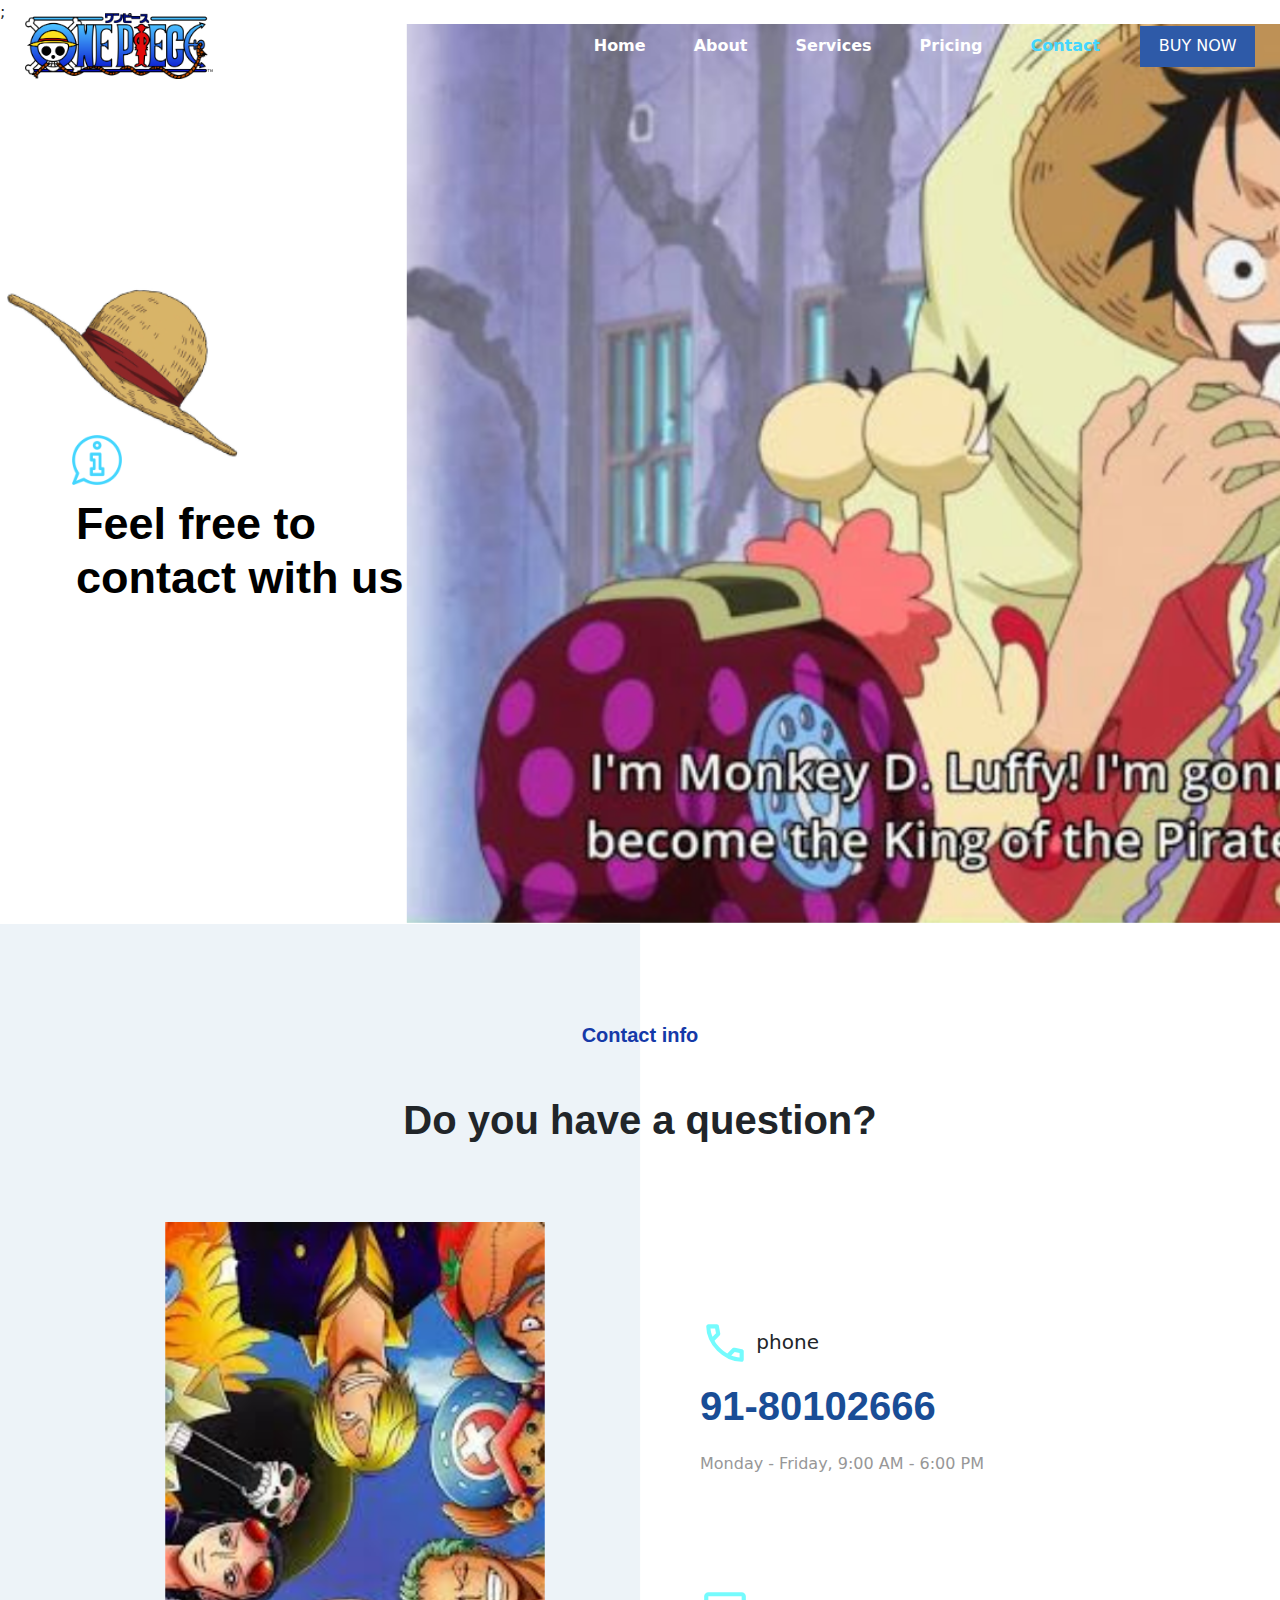
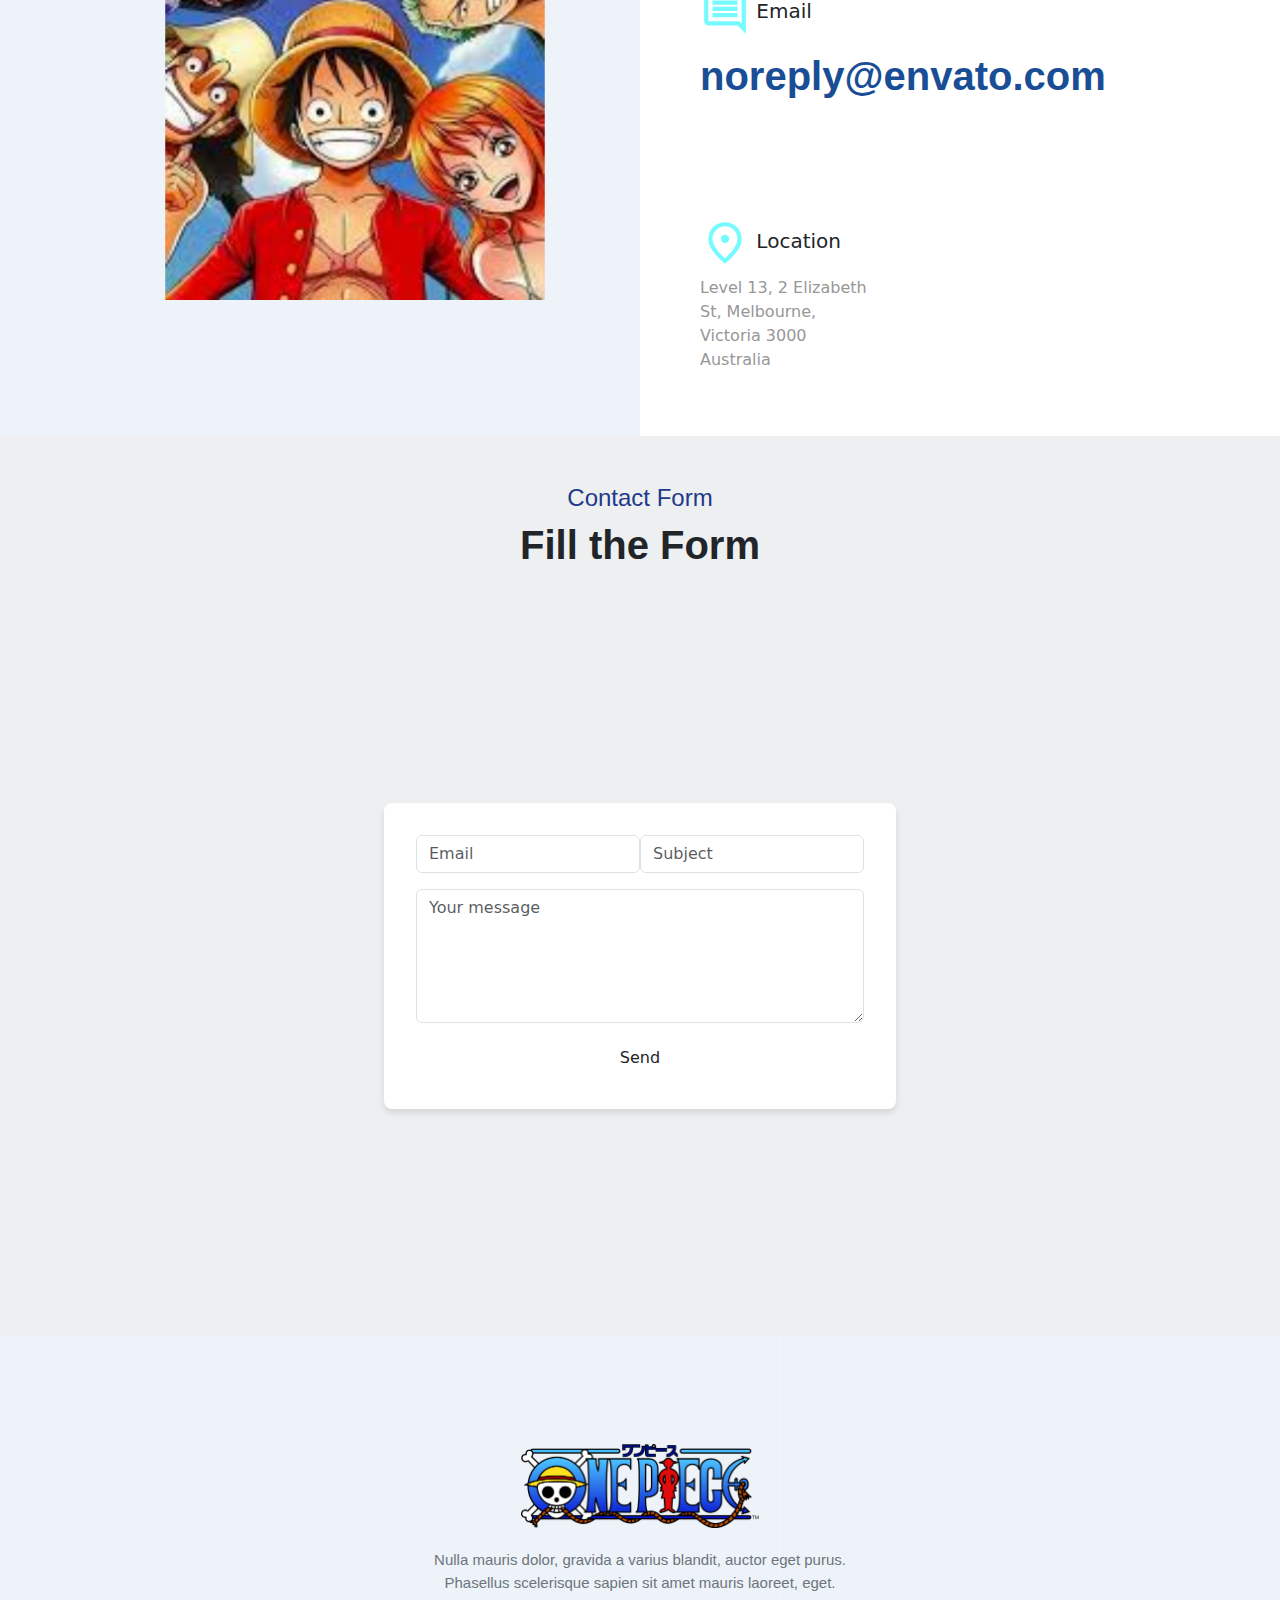
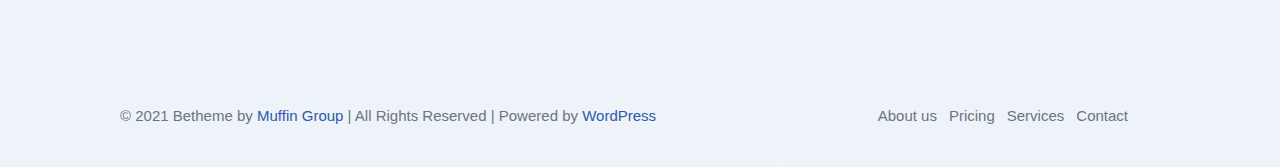
<file: contact.html>
<!DOCTYPE html>
<html lang="en">

<head>
    <meta charset="UTF-8" />
    <meta name="viewport" content="width=device-width, initial-scale=1.0" />
    <title>contact</title>

    <link href="https://cdn.jsdelivr.net/npm/bootstrap@5.3.0/dist/css/bootstrap.min.css" rel="stylesheet" />
    <link href="https://cdnjs.cloudflare.com/ajax/libs/font-awesome/5.15.4/css/all.min.css" rel="stylesheet">
    <link href="https://fonts.googleapis.com/css2?family=Roboto:wght@400;700&display=swap" rel="stylesheet">

    ;
    <link rel="stylesheet" href="style.css">
    <link rel="stylesheet" href="contact.css" />
</head>

<body>

    <!DOCTYPE html>
    <html lang="en">

    <head>
        <meta charset="UTF-8">
        <meta name="viewport" content="width=device-width, initial-scale=1.0">
        <link rel="stylesheet" href="contact.css">
        <link href="https://cdn.jsdelivr.net/npm/bootstrap@5.3.0/dist/css/bootstrap.min.css" rel="stylesheet">

        <title>Contact - One Piece</title>
    </head>

    <body>
        <!-- Navbar -->
        <nav class="navbar navbar-expand-lg navbar-light bg-transparent">
            <div class="container">
                <a class="navbar-brand" href="#">
                    <img class="" src="images/logo.png" alt="Logo" width="188">
                </a>
                <button class="navbar-toggler" type="button" data-bs-toggle="collapse" data-bs-target="#navbarNav"
                    aria-controls="navbarNav" aria-expanded="false" aria-label="Toggle navigation">
                    <span class="navbar-toggler-icon"></span>
                </button>
                <div class="collapse navbar-collapse hover-bg-primary" id="navbarNav">
                    <ul id="Nav-item" class="navbar-nav ms-auto">
                        <li class="nav-item2"><a class="nav-link text-decoration-none px-4" href="/index.html">Home</a>
                        </li>
                        <li class="nav-item2"><a class="nav-link text-decoration-none px-4" href="/about.html">About</a>
                        </li>
                        <li class="nav-item2"><a class="nav-link text-decoration-none px-4" href="/service.html">Services</a></li>
                        <li class="nav-item2"><a class="nav-link text-decoration-none px-4" href="/pricing.html">Pricing</a>
                        </li>
                        <li class="nav-item2"><a class="nav-link text-decoration-none px-4"
                                href="/contact.html">Contact</a>
                        </li>
                    </ul>
                    <a href="#"
                        class=" d-flex buy-button text-decoration-none text-white align-items-center justify-content-center ms-3">BUY
                        NOW</a>
                </div>
            </div>
        </nav>






        <script>
            document.addEventListener('DOMContentLoaded', () => {
                // Get the current page's URL path
                const currentPage = window.location.pathname;

                // Select all nav links
                const navLinks = document.querySelectorAll('.nav-link');
                // Loop through each link
                navLinks.forEach(link => {
                    // Compare the href with the current page path
                    if (link.getAttribute('href') === currentPage) {
                        link.classList.add('active');
                    } else {
                        link.classList.remove('active');
                    }
                });
            });
        </script>





        <!-- ll------------------------------------------------------------------------------------------------------------------------------------------------------------ -->

        <div class="bg-image img-fluid vh-100 w-100 position-relative" style="
        background-image: url('/contactimg/contbg.png');
        background-size: cover;
        background-position: center;
      ">
            <div class="overlay position-absolute top-50 start-0 translate-middle-y text-left text-black px-4 m-lg-5">
                <div class="item-wraper">
                    <img src="/contactimg/image.png" alt="Luffy Icon" class="mb-2 icon-size" width="50px">
                    <h1 class="fw-bold custom-font-size custom-font-1 text-left m-lg-1" style="align-items: left">
                        Feel free to <br />contact with us
                    </h1>
                </div>
            </div>
        </div>

        <!-- kk------------------------------------------------------------------------------------------------------------------------------------------------------------------ -->

        <div class="bg-size-contain ">
            <div class="container mt-5 ">
                <div class>
                    <p class="fw-bold fs-5 text-center custom-color-1 mt-5 custom-font-1">
                        Contact info
                    </p>
                    <br />
                    <p class="text-center fw-bold fs-1 custom-font-1">Do you
                        have a question?</p>
                </div>
                <div class="row mt-4 pt-5">
                    <div class="col-md-6 mb-4 ">

                        <img src="/contactimg/Untitled design.png" alt="Experience" class="w-100" />

                    </div>

                    <div class="col-md-6 fs-6 fw-medium pt-5">

                        <div class="p-5">
                            <h5><i class="icon-font-heading"></i> <svg class="icon-sz11 p-6"
                                    xmlns="http://www.w3.org/2000/svg" height="24px" viewBox="0 -960 960 960"
                                    width="24px" fill="#75FBFD">
                                    <path
                                        d="M798-120q-125 0-247-54.5T329-329Q229-429 174.5-551T120-798q0-18 12-30t30-12h162q14 0 25 9.5t13 22.5l26 140q2 16-1 27t-11 19l-97 98q20 37 47.5 71.5T387-386q31 31 65 57.5t72 48.5l94-94q9-9 23.5-13.5T670-390l138 28q14 4 23 14.5t9 23.5v162q0 18-12 30t-30 12ZM241-600l66-66-17-94h-89q5 41 14 81t26 79Zm358 358q39 17 79.5 27t81.5 13v-88l-94-19-67 67ZM241-600Zm358 358Z" />
                                </svg>
                                phone</h5>
                            <p class="icon-font">91-80102666</p>
                            <p class="fnt2 fs-6">Monday - Friday, 9:00 AM - 6:00
                                PM</p>

                        </div>

                        <div class="p-5">


                            <h5><i class><svg class="icon-sz11 p-6" xmlns="http://www.w3.org/2000/svg" height="24px"
                                        viewBox="0 -960 960 960" width="24px" fill="#75FBFD">
                                        <path
                                            d="M240-400h480v-80H240v80Zm0-120h480v-80H240v80Zm0-120h480v-80H240v80ZM880-80 720-240H160q-33 0-56.5-23.5T80-320v-480q0-33 23.5-56.5T160-880h640q33 0 56.5 23.5T880-800v720ZM160-320h594l46 45v-525H160v480Zm0 0v-480 480Z" />
                                    </svg></i>
                                Email</h5>
                            <p class="icon-font">noreply@envato.com</p>

                        </div>

                        <div class="p-5">


                            <h5><i><svg class="icon-sz11 p-6" xmlns="http://www.w3.org/2000/svg" height="24px"
                                        viewBox="0 -960 960 960" width="24px" fill="#75FBFD">
                                        <path
                                            d="M480-480q33 0 56.5-23.5T560-560q0-33-23.5-56.5T480-640q-33 0-56.5 23.5T400-560q0 33 23.5 56.5T480-480Zm0 294q122-112 181-203.5T720-552q0-109-69.5-178.5T480-800q-101 0-170.5 69.5T240-552q0 71 59 162.5T480-186Zm0 106Q319-217 239.5-334.5T160-552q0-150 96.5-239T480-880q127 0 223.5 89T800-552q0 100-79.5 217.5T480-80Zm0-480Z" />
                                    </svg></i>
                                Location</h5>
                            <p class="fnt2 fs-6">Level 13, 2 Elizabeth <br>
                                St, Melbourne,<br>
                                Victoria 3000 <br>
                                Australia</p>
                        </div>
                    </div>

                </div>
            </div>
        </div>

        <!-- [base64] -->





        <div class="d-flex flex-column align-items-center justify-content-center min-vh-100 bg-color">
            <h1 class="form-title mt-5 fs-4 custom-font-1  ">Contact Form</h1>
            <h2 class="form-subtitle  fs-1 custom-font-1 ">Fill the Form</h2>
            <form class="form-container">
                <div class="form-row mb-3 d-flex justify-content-between">
                    <div class="col">
                        <input type="email" class="form-control" placeholder="Email">
                    </div>
                    <div class="col ml-3">
                        <input type="text" class="form-control" placeholder="Subject">
                    </div>
                </div>
                <div class="form-group mb-3">
                    <textarea class="form-control" rows="5" placeholder="Your message"></textarea>
                </div>
                <button type="submit" class="btn btn-custom btn-block">Send</button>
            </form>
        </div>



        <!-- footer------------------------------------------------------------------------------------------------------------- -->

        <!-- Footer  -->
        <!-- Footer Section -->
        <footer id="Footer" class="bg-light text-center py-2" style="background-image: url('images/fullblue.png');">
            <div class="container1">

                <!-- Logo and Description -->
                <div class=" widgets-wrapper container">
                    <aside class="widgets">
                        <img src="images/logo.png" height="84" class="justify-content-center align-items-center">
                        <hr class="no-line" style="margin: 0 auto 20px auto">
                    </aside>

                    <p class="text-secondary">Nulla mauris dolor, gravida a varius blandit, auctor eget purus. <br>
                        Phasellus scelerisque sapien sit amet mauris laoreet, eget.</p>
                </div>
            </div>

            <div class="footer-copy">
                <div class="container2">

                    <div class="d-flex justify-content-between column one">
                        <p class="text-secondary mb-0">
                            &copy; 2021 Betheme by <a href="#" class="text-decoration-none">Muffin
                                Group</a> | All Rights Reserved | Powered by <a href="#"
                                class="text-decoration-none">WordPress</a>
                        </p>
                        <div class="links">
                            <ul class="menu social-menu">
                                <li class="menu-item"><a href="#" class="text-secondary text-decoration-none">About
                                        us</a>
                                </li>
                                <li class="menu-item"><a href="#"
                                        class="text-secondary text-decoration-none">Pricing</a>
                                </li>
                                <li class="menu-item"><a href="#"
                                        class="text-secondary text-decoration-none">Services</a>
                                </li>
                                <li class="menu-item"><a href="#"
                                        class="text-secondary text-decoration-none">Contact</a>
                                </li>
                            </ul>

                        </div>
                    </div>
                </div>
            </div>
        </footer>

        <script src="contact.js"></script>
        <script src="https://code.jquery.com/jquery-3.5.1.slim.min.js"></script>
        <script src="https://cdn.jsdelivr.net/npm/@popperjs/core@2.4.4/dist/umd/popper.min.js"></script>
        <script src="https://cdn.jsdelivr.net/npm/bootstrap@5.3.0/dist/js/bootstrap.bundle.min.js"></script>
        <script src="https://stackpath.bootstrapcdn.com/bootstrap/4.5.2/js/bootstrap.min.js"></script>
    </body>

    </html>
</file>
<file: style.css>
*{
    padding: 0;
    margin: 0;
    box-sizing: border-box;
}

*::selection {
    background-color: #0095eb;
    color: white;
}

body {
	font-family: 'Roboto', sans-serif;
    overflow-x: hidden;
    background-color: #edf3f8;
}

div{
    display: block;
}

ul{
    list-style: none outside;
}

h1,h2,h3,h4,h5,h6{
    margin-bottom: 15px;
}

/* Navbar CSS */
nav.navbar{
    position: absolute; 
    top: 0;
    left: 0;
    z-index: 1000;
    width: 100%;
    background-color: transparent;
}

.navbar .container{
    max-width: 98%;
}

.top-bar{
    height: 100.8;
    width: 100vw;
    display: inline-block;
}

.retina{
    padding: 20px 20px;
    width: 188px;
}

.top-bar-left a{
    padding: 20px 0px;
}

.navbar-left{
    margin-right: 20px;
}

.navbar-nav{
    font-weight: bold;
}

.nav-item2{
    display: flex;
    justify-content: center;
    align-items: center;
}

#navbarNav ul li a{
    color: #fff ;
}   

#Nav-item a:hover{
    color: #44d6fe;
}

#Nav-item .nav-link.active{
    color: #44d6fe;
}

.buy-button{
    background-color: #2e5aa8;
    height: 41px;
    width: 115px;
}


/* Slider CSS */
.hero-slider{
    display: flex;
    width: 50vh;
    right: 0;
    position: relative;
    margin-top: 0;
    padding: 0;
    top: 0;
}

.slider-container {
    position: relative;
    z-index: 1;
	display: flex;
    left: 99%;
    align-items: center;
	justify-content: center;
	overflow: hidden;
	position: relative;
	height: 100vh;
	width: 50vw;
    margin: 0;
    padding: 0;
    top: 0;
}

.slider-container h1 {
	color: #000000;
	font-size: 100px;
	letter-spacing: 5px;
	position: relative;
    left: 0;
	z-index: 100;
	text-align: center;
    display: none;
}

.slider-container::after {
	content: '';
	position: absolute;
	top: 0;
	height: 100%;
	width: 50%;
	z-index: 1;
}

.slide {
	background-size: cover;
	background-repeat: no-repeat;
	background-position: center;
	position: absolute;
	top: 0;
    right: 0;
	opacity: 0;
	height: 100%;
	width: 100%;
	transform: scale(1.15);
	transition: opacity .6s ease;
}

.slide.active {
	animation: grow 4s linear forwards;
	opacity: 1;
}

@keyframes grow {
	0%, 20% {
		transform: scale(1);
	}
	
	75%, 100% {
		transform: scale(1.15);
	}
}

.controls-container {
	position: absolute;
	top: 50%;
	right: 10px;
	display: flex;
	flex-direction: column;
	transform: translateY(-50%);
	z-index: 2;
}

.control {
    position: relative;
    border: 3px solid white;
	cursor: pointer;
	opacity: 0.5;
	margin: 6px;
	height: 16px;
	width: 16px;
    border-radius: 50%;
    overflow: hidden;
	transition: opacity 0.3s, background-color 0.3s, transform 0.3s;
}

.control::before{
    content: '';
    position: absolute;
    bottom: 0;
    left: 0;
    height: 0;
    width: 100%;
    background-color: #fff;
    transition: height 0.28s ease-in;
}

.control.active::before,
.control:hover::after{
    height: 100%;
}

.control.active,
.control:hover::after {
    opacity: 1;
}

.content {
    background-repeat: no-repeat;
}

.slider-container h1 {
	color: #050505;
	font-size: 100px;
	letter-spacing: 5px;
	position: relative;
	z-index: 10008;
	text-align: center;
}


/* Content CSS */

/* MCB Section  */
.mcb-section{
    background-image: url('images/clean-home-horizontal-bg2.png');
    background-size: cover;
    background-repeat: no-repeat;
    background-position: center;
}

.mcb-section img{
    position: relative;
    transform: translate(50% 50%);
}

.mcb-column{
    display: flex;
    justify-content: center;
    /* margin: 0 auto; */
    /* border: 10px solid black; */
}

.mcb-container{
    margin: 0 auto;
}

/* Service CSS  */
.service-section{
    background-color: #edf3f8;
    padding: 75px 0 75px 0;
}

.service-wrap{
    text-align: center;
}

.service-wrap h6{
    font-size: 20px;
    line-height: 25px;
    font-weight: 600;
    letter-spacing: -1px;
    color: #2e5aa8;
}

.service-wrap h2{
    font-size: 45px;
    line-height: 52px;
    font-weight: 600;
    color: #000;;
}

/* Services and Services CSS  */
/* Services Section */
.services-heading {
    font-size: 36px;
    font-weight: bold;
    margin-bottom: 20px;
}

.services-text {
    font-size: 16px;
    line-height: 1.8;
    max-width: 400px;
}

.service-service{
    height: 540 !important;
}

/* Left Half Image */
.half-image-left {
    position: absolute;
    top: 50%;
    left: 95%;
    transform: translate(-50%, -50%);
    background: url('images/BeCleaner 2 – BeTheme/clean-home-icon-bg.png') no-repeat center;
    background-size: contain;
    height: 150px;
    width: 100%;
    z-index: 0;
}

/* Right Half Image */
.half-image-right {
    position: absolute;
    top: 50%;
    right: 94.7%;
    transform: translate(50%, -50%);
    background: url('images/BeCleaner 2 – BeTheme/clean-home-icon-bg-2.png') no-repeat center;
    background-size: contain;
    height: 150px;
    width: 100%;
    z-index: 0;
}

/* Content Layers */
.col-lg-6 > * {
    z-index: 1;
}


/* Footer CSS */
footer{
    color: black;
    background-color: inherit;
    bottom: 0px;
    font-family: Arial, Helvetica, sans-serif;
    font-size: 15px;
    margin-top: auto;
    width: 100%;
    align-items: center;
}

#Footer .container{
    max-width: 1060px;
}

footer .widgets-wrapper{
    text-align: center;
    padding: 100px 0 50px;
}

footer .no-line{
    color: transparent;
}

footer a{
    color: #2e5aa8;
}
.footer-copy{
    border-top: 0.8 solid rgba(255,255,255,0.1);
    margin-top: 30px;
    padding: 15px 0 15px;
}

footer .footer-copy .container2{
    max-width: 1060px;
}

footer .footer-copy .container2{
    position: relative;
    font-family: inherit;
    margin: 0 auto;
}

footer .column.one{
    margin: 0 10px 0 10px;
}

footer .social-menu{
    display: flex;
    float: right;
    margin-right: 20px;

}

footer ul{
    vertical-align: baseline;
}

footer .social-menu li{
    display: block;
    margin-right: 6px;
    padding-right: 6px;
    box-sizing: border-box;
}
</file>
<file: contact.css>
html {
    padding: 0;
    margin: 0;
  }
  
  
  
  .navbar {
    position: absolute; 
    top: 0;
    width: 100%;
    z-index: 10;
  }
  
  
  .bg-image {

    background-size: cover;
    background-position: center;
    background-repeat: no-repeat;
    height: 100vh;
    width: 100%;
    display: flex;
    position: absolute;
  }
  
  .overlay {
    height: 100%;
    width: 100%;
    display: flex;
    align-items: center;
    justify-content: left;
  }
  
  .content {
   
    text-align: left;
  
    padding: 20px;
    border-radius: 8px;
    margin-left: 15%;
    font-family: "Georgia", Helvetica, Arial, sans-serif;
  }
  
  .custom-font-size {
    font-size: 45px;
  }
  
  .hover-text:hover {
    color: rgb(150, 41, 41);
  }
  
  .custom-bullets li::before {
    content: "✓";
    padding-right: 10px;
    color: rgb(7, 75, 139);
  }
  
  
  .custom-color-1 {
    color: #1539a8; 
  }
  
  .custom-font-1 {
    font-family: "Georgia", Helvetica, Arial, sans-serif;
  }
  
  .no-underline {
    text-decoration: none;
  }
  
  .bg-size-contain {
    background-image: url("/contactimg/clean-home-half-bg.png");
    background-size: cover;
    background-position: center;
    background-repeat: no-repeat;
    display: flex;
  }
  
  .custom-font-2 {
    font-family: "Georgia", Helvetica, Arial, sans-serif;
    font-size: 77px;
    font-weight: 500;
  }
  
  
  .grid-item img {

    padding: 0px;
  }
  
  .con-bg {
    background-image: url("/contactimg/fullblue.png");
    background-size: cover;
    background-position: center;
    background-repeat: no-repeat;
    display: flex;
    
  }
  
  .margin-lft {
    margin-left: 10px;
  }
  /* ll------------------------------------------------------------------------------------------------------------- */
  
  .image-container {
    position: relative;
    width: 300px;
    height: 300px;
  }
  .image-container img {
    position: absolute;
    width: 150px;
    height: 150px;
    object-fit: cover;
  }
  .image-container img:first-child {
    top: 30%;
    left: 0;
  }
  .image-container img:last-child {
    bottom: 0;
    right: 0;
  }
  .text-mrgn > [class*="col-"] {
    padding-left: 0%;
    padding-right: 0%;
  }
  /* footer---------------------------------------------------------------------------------------------------------------- */
  
  .bg-color {
    background-color: rgb(238, 239, 240);
    background-size: cover;
    background-position: center;
    background-repeat: no-repeat;
    width: 100%;
  }
  .link-bk-clr {
    color: black;
  }
  
  /* nav------------------------------------------------------------------------------------------------------------------ */
  .color-change {
    color: #ffffff; 
    text-decoration: none; 
    cursor: pointer; 
  }
  .color-change:hover {
    color: #00e5ff; 
  }
  .color-change:active,
  .color-change:focus {
    color: #006aff; 
  }
  .icon-sz{
    width: 2px;
    height: auto;
  }


  .crd-in-padding{
    padding: 100px;
  }


  .fc1{
    color: rgb(49, 217, 255);

  }
  .fc2{
    color: #194d96;
  }






  @media (max-width: 768px) {
    .row > .col-md-6 {
      border-end: none;
    }
  }




  .custom-font-3{
    font-size: 30px;
  }

  .custom-font-4{
    font-size: 50px;
  }


  align-rght{
    align-self: right;
  }

  .fnt{
    font-size: 50px;
    
  }


  .fnt1{
    font-size: 50px;
    color: #28b4e2;
    
  }

  .fnt2{
    color: rgb(151, 151, 151);
  }


.icon-sz11{
  width: 50px;
  height: auto;
}
  
.icon-font{
  font-family: "Georgia", Helvetica, Arial, sans-serif;
  font-size: 40px;
  font-weight:bold;
  color: #194d96;

}

.image2-margin{
  position: absolute;
  margin-left: 30%;
  
  
}

.imagemrgn{
 
  position: absolute;
}








.form-container {
  width: 40%; 
  margin: auto;
  padding: 2rem;
  background-color: white;
  border-radius: 0.5rem;
  box-shadow: 0 4px 6px rgba(0, 0, 0, 0.1);
}


.form-title {
  color: #1e3a8a;
  font-size: 1.8rem;
}
.form-subtitle {
  font-weight: bold;
  font-size: 1.2rem;
}

.btn-custom {
  background-color: #1e3a8a;
  color: white;
  width: 100%;
  padding: 0.75rem;
  font-size: 1rem;
  border: none;
  border-radius: 0.25rem;
  cursor: pointer;
}
.btn-custom:hover {
  background-color: #17408b;
}


@media (max-width: 768px) {
  .form-container {
    width: 90%;
  }
  .form-row {
    flex-direction: column;
  }
  .col.ml-3 {
    margin-left: 0;
    margin-top: 1rem;
  }
}
</file>
